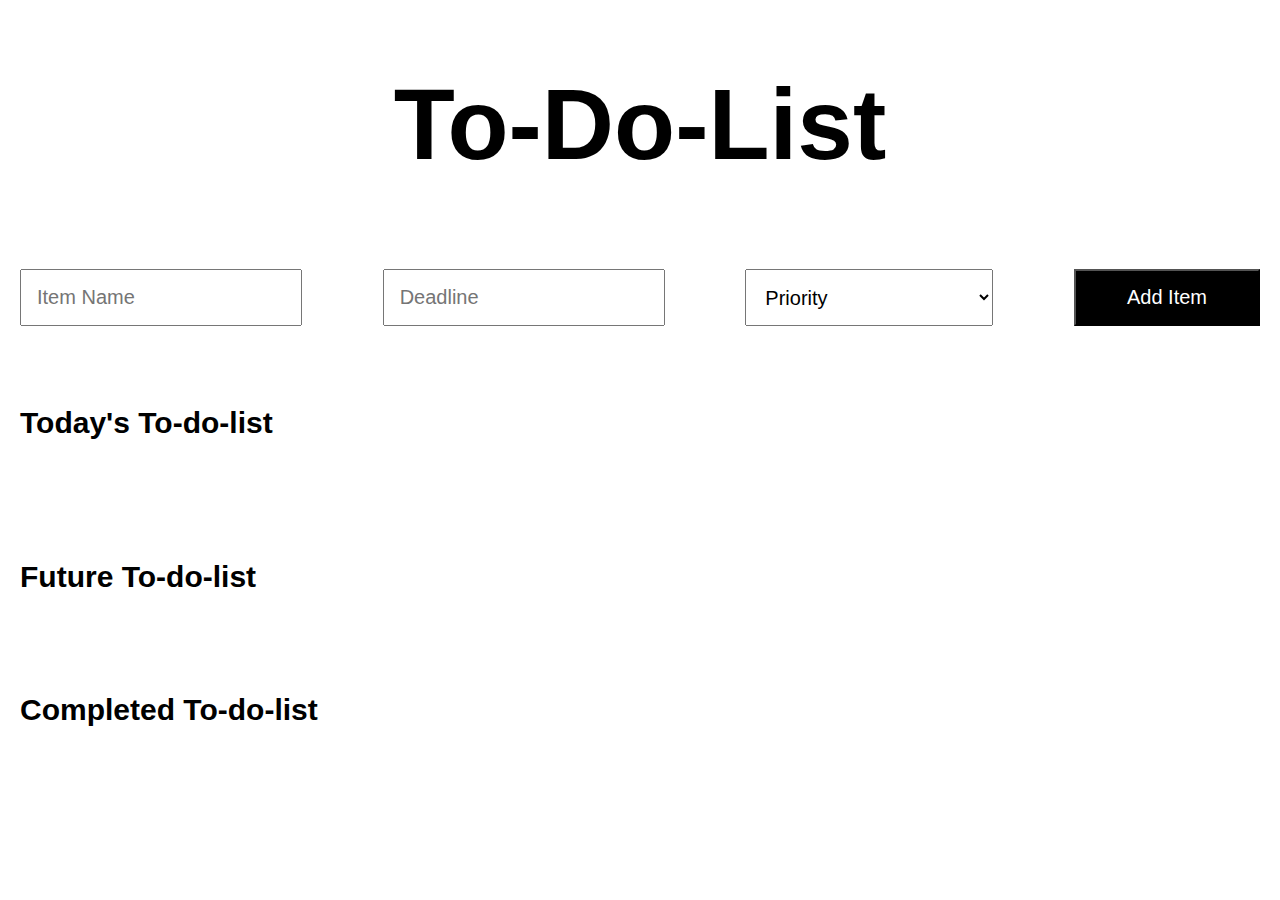
<file: index.html>
<!DOCTYPE html>
<html lang="en">
<head>
  <meta charset="UTF-8">
  <meta name="viewport" content="width=device-width, initial-scale=1.0">
  <title>Todo List</title>
  <link rel="stylesheet" href="styles.css">
</head>
<body>
  <div class="container">
    <heading class="head"><h1>To-Do-List</h1></heading>
    
    <div class="add-item">
      <form id="todo-form">
        <input type="text" id="item-name" placeholder="Item Name" required>
        <input type="text" id="item-date" placeholder="Deadline" onfocus="(this.type='date')" required>
        <select id="priority" required>
          <option value="" disabled selected>Priority</option>
          <option value="high">High</option>
          <option value="medium">Medium</option>
          <option value="low">Low</option>
        </select>
        <button type="submit">Add Item</button>
      </form>
    </div>
    <div class="today-tasks">
      <h4>Today's To-do-list</h4>
      <ul id="today-list"></ul>
    </div>
    <div class="future-tasks">
      <h4>Future To-do-list</h4>
      <ul id="future-list"></ul>
    </div>
    <div class="completed-tasks">
      <h4>Completed To-do-list</h4>
      <ul id="completed-list"></ul>
    </div>
  </div>
  <script src="script.js"></script>
</body>
</html>
</file>
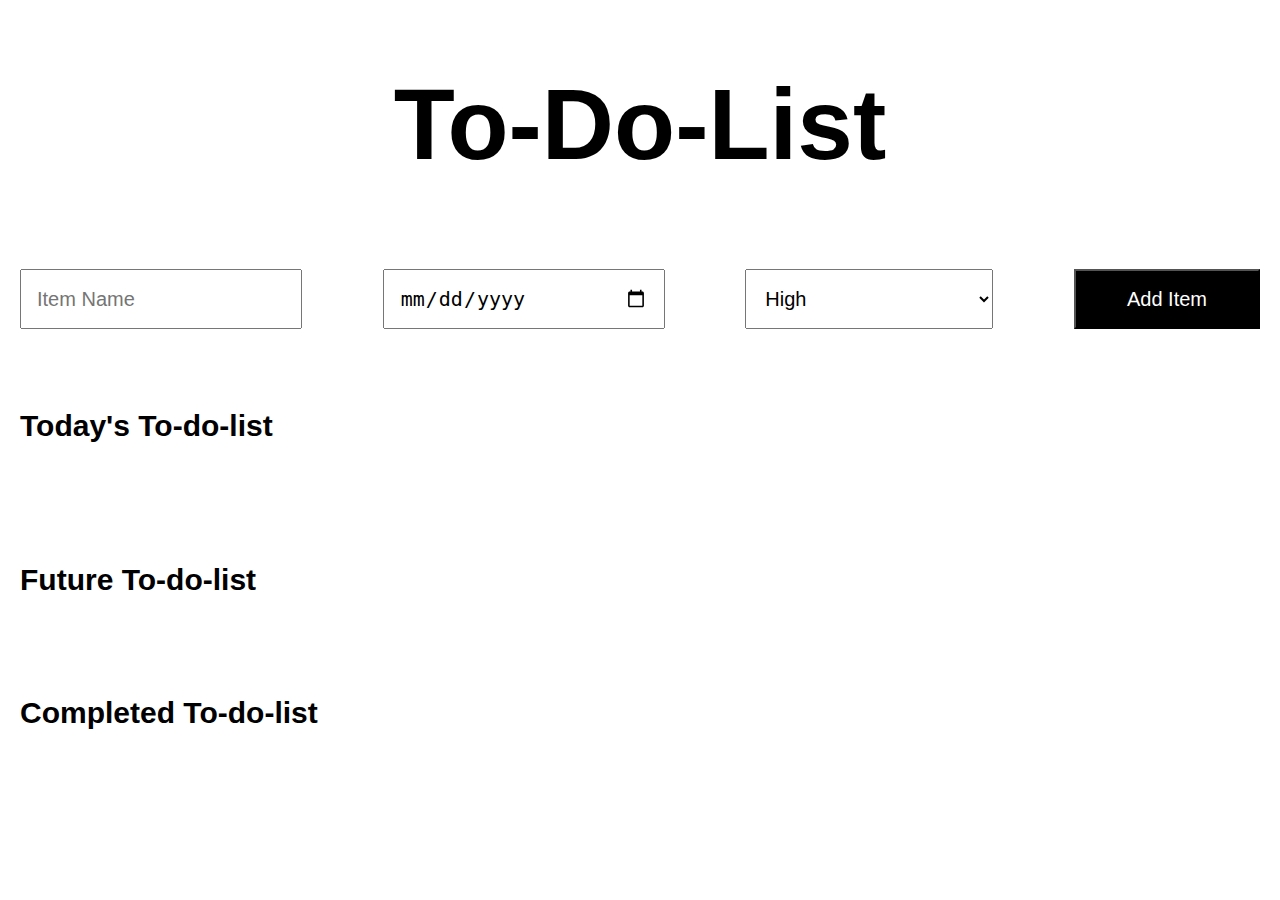
<file: todo.html>
<!DOCTYPE html>
<html lang="en">
<head>
  <meta charset="UTF-8">
  <meta name="viewport" content="width=device-width, initial-scale=1.0">
  <title>Todo List</title>
  <link rel="stylesheet" href="styles.css">
</head>
<body>
  <div class="container">
    <heading class="head"><h1>To-Do-List</h1></heading>
    
    <div class="add-item">
      <form id="todo-form">
        <input type="text" id="item-name" placeholder="Item Name" required>
        <input type="date" id="item-date" placeholder="Deadline" required>
        <select id="priority" required>
          <option value="high">High</option>
          <option value="medium">Medium</option>
          <option value="low">Low</option>
        </select>
        <button type="submit">Add Item</button>
      </form>
    </div>
    <div class="today-tasks">
      <h4>Today's To-do-list</h4>
      <ul id="today-list"></ul>
    </div>
    <div class="future-tasks">
      <h4>Future To-do-list</h4>
      <ul id="future-list"></ul>
    </div>
    <div class="completed-tasks">
      <h4>Completed To-do-list</h4>
      <ul id="completed-list"></ul>
    </div>
  </div>
  <script src="script.js"></script>
</body>
</html>
</file>
<file: styles.css>
body {
    font-family: Arial, sans-serif;
    margin: 0;
    padding: 0;
  }
  
  #todo-form{
     display: flex;
     justify-content: space-between;
    
  }
  input,select{
    width:20%;
    gap: 20px;
    padding: 15px;
    font-size: 20px;
  }
  button{
    width: 15%;
    background-color: black;
    color: white;
    font-size: 20px;
  }
  
  .head{
    text-align: center;
    font-size: 50px;
    font-weight: 900;
    
  }
  .completed-tasks{
    margin-left: 20px;
    font-size: 30px;
    
  }
  
  .add-item,
  .today-tasks,
  .future-tasks {
    font-size: 30px;
    padding: 20px;
  }
  
  
  
  ul {
    list-style-type: none;
    padding: 0;
    
    
  }
  li {
    display: flex;
    align-items: center; 
    justify-content: space-between; 
    margin-bottom: 10px; 
  }
  
  li span {
    flex: 1;
    word-wrap: break-word; 
  }
  
  
  .completed{
    border: 1px solid black;
    margin-right: 20px;
    border-radius: 5px;
    padding: 20px;
  }
  .back-ground {
    border: 1px solid black;
    background-color: black;
    color: white;
    border-radius: 5px;
    padding: 20px;
   
  }
  
  .delete-btn,
.complete-btn {
  background: none;
  border: none;
  padding: 0;
  margin: 0;
  cursor: pointer;
}
</file>
